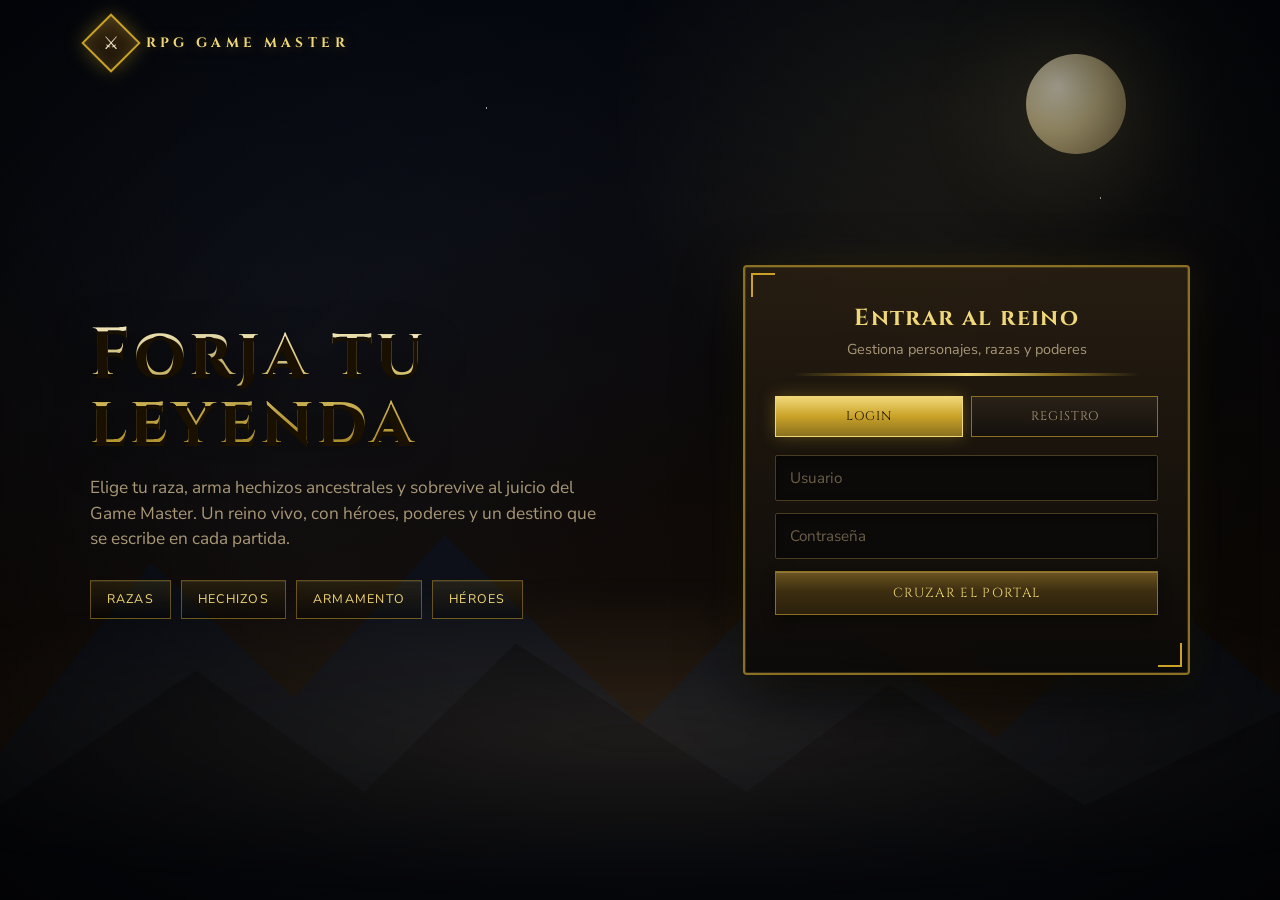
<file: frontend/index.html>
<!DOCTYPE html>
<html lang="es">
<head>
    <meta charset="UTF-8">
    <meta name="viewport" content="width=device-width, initial-scale=1.0">
    <title>RPG Game Master — Acceso</title>
    <link rel="stylesheet" href="css/style.css">
</head>
<body class="page-login">
    <div class="world" aria-hidden="true">
        <div class="sky"></div>
        <div class="stars"></div>
        <div class="moon"></div>
        <svg class="mountains" viewBox="0 0 1440 320" preserveAspectRatio="none">
            <path fill="#0d1018" d="M0,320 L0,210 L170,70 L330,170 L500,50 L720,190 L880,80 L1120,200 L1300,90 L1440,170 L1440,320 Z"></path>
            <path fill="#080a10" d="M0,320 L0,250 L220,150 L410,240 L580,130 L840,240 L1000,160 L1220,250 L1440,180 L1440,320 Z"></path>
        </svg>
        <div class="fog"></div>
        <div class="embers" id="embers"></div>
        <div class="vignette"></div>
    </div>

    <div class="app">
        <header class="topbar">
            <div class="crest"><span>⚔</span></div>
            <strong>RPG GAME MASTER</strong>
        </header>

        <main class="login-hero">
            <section class="lore">
                <h1>Forja tu leyenda</h1>
                <p>Elige tu raza, arma hechizos ancestrales y sobrevive al juicio del Game Master. Un reino vivo, con héroes, poderes y un destino que se escribe en cada partida.</p>
                <div class="feature-row">
                    <span>Razas</span>
                    <span>Hechizos</span>
                    <span>Armamento</span>
                    <span>Héroes</span>
                </div>
            </section>

            <section class="gate" id="gate">
                <h1>Entrar al reino</h1>
                <p class="subtitle">Gestiona personajes, razas y poderes</p>
                <hr class="gold-rule">

                <div class="tabs">
                    <button type="button" class="tab-btn active" onclick="mostrarLogin()">Login</button>
                    <button type="button" class="tab-btn" onclick="mostrarRegistro()">Registro</button>
                </div>

                <form id="loginForm" class="form active">
                    <input type="text" id="loginUser" placeholder="Usuario" required autocomplete="username">
                    <input type="password" id="loginPass" placeholder="Contraseña" required autocomplete="current-password">
                    <button type="submit">Cruzar el portal</button>
                    <p id="loginError" class="error"></p>
                </form>

                <form id="registroForm" class="form">
                    <input type="text" id="regUser" placeholder="Usuario" required autocomplete="username">
                    <input type="email" id="regEmail" placeholder="Email" required autocomplete="email">
                    <input type="password" id="regPass" placeholder="Contraseña" required autocomplete="new-password">
                    <select id="regRol" required>
                        <option value="">Selecciona rol</option>
                        <option value="jugador">Jugador</option>
                        <option value="gm">Game Master</option>
                    </select>
                    <button type="submit">Crear cuenta</button>
                    <p id="regError" class="error"></p>
                </form>
            </section>
        </main>
    </div>

    <script src="js/app.js"></script>
</body>
</html>
</file>
<file: frontend/css/style.css>
@import url('https://fonts.googleapis.com/css2?family=Cinzel:wght@500;700;900&family=Nunito+Sans:wght@400;600;700&display=swap');

:root {
    --bg: #050608;
    --panel: rgba(18, 14, 10, 0.92);
    --panel-2: #1a1510;
    --gold: #c9a227;
    --gold-2: #f0d878;
    --gold-dim: #8a7020;
    --text: #f3e6c8;
    --muted: #a89878;
    --dim: #6a5e48;
    --danger: #c41e3a;
    --success: #2d8f4e;
    --border: rgba(201, 162, 39, 0.45);
    --shadow: 0 20px 60px rgba(0, 0, 0, 0.7);
    --font: 'Nunito Sans', sans-serif;
    --title: 'Cinzel', serif;
    --blue-rare: #0070dd;
    --epic: #a335ee;
}

* { box-sizing: border-box; margin: 0; padding: 0; }
html, body { min-height: 100%; }
body {
    font-family: var(--font);
    color: var(--text);
    background: var(--bg);
    line-height: 1.5;
    overflow-x: hidden;
}
h1, h2, h3, h4 { font-family: var(--title); letter-spacing: 0.06em; font-weight: 700; color: var(--gold-2); }
button, input, select { font-family: inherit; }

.world { position: fixed; inset: 0; z-index: 0; overflow: hidden; pointer-events: none; background: #050608; }
.sky {
    position: absolute; inset: 0;
    background:
        radial-gradient(ellipse 100% 60% at 50% 120%, #3a1a08 0%, transparent 50%),
        radial-gradient(circle at 75% 12%, rgba(240, 216, 120, 0.1), transparent 28%),
        radial-gradient(circle at 20% 30%, rgba(40, 60, 100, 0.15), transparent 40%),
        linear-gradient(#060a14, #0e0a08 55%, #1a1008);
}
.stars {
    position: absolute; inset: 0; opacity: 0.8; animation: twinkle 6s ease-in-out infinite;
    background-image:
        radial-gradient(1px 1px at 12% 18%, #fff 50%, transparent 51%),
        radial-gradient(1px 1px at 22% 42%, #fff 50%, transparent 51%),
        radial-gradient(1.5px 1.5px at 38% 12%, #fff 50%, transparent 51%),
        radial-gradient(1px 1px at 55% 28%, #fff 50%, transparent 51%),
        radial-gradient(1px 1px at 70% 8%, #fff 50%, transparent 51%),
        radial-gradient(1.5px 1.5px at 86% 22%, #fff 50%, transparent 51%),
        radial-gradient(1px 1px at 8% 68%, #fff 50%, transparent 51%),
        radial-gradient(1px 1px at 63% 48%, #fff 50%, transparent 51%),
        radial-gradient(1px 1px at 45% 75%, #ffe9a0 50%, transparent 51%);
}
.moon {
    position: absolute; top: 6%; right: 12%; width: 100px; height: 100px; border-radius: 50%;
    background: radial-gradient(circle at 32% 32%, #fff8e0, #d4c490 45%, #7a6840);
    box-shadow: 0 0 90px 22px rgba(240, 216, 120, 0.18);
    animation: moonPulse 10s ease-in-out infinite;
}
.mountains { position: absolute; left: 0; right: 0; bottom: 0; width: 100%; height: 48vh; }
.fog {
    position: absolute; left: -25%; bottom: 0; width: 150%; height: 36%;
    background: radial-gradient(ellipse at center, rgba(180, 150, 100, 0.14), transparent 68%);
    animation: fogDrift 18s ease-in-out infinite alternate; filter: blur(10px);
}
.vignette { position: absolute; inset: 0; background: radial-gradient(ellipse at center, transparent 38%, rgba(0,0,0,.7) 100%); }
.embers span {
    position: absolute; bottom: -12px; width: 4px; height: 4px; border-radius: 50%;
    background: #ff9a3c; box-shadow: 0 0 10px 3px rgba(255, 100, 0, 0.75);
    animation: emberUp linear infinite; opacity: 0;
}
.app { position: relative; z-index: 1; min-height: 100vh; }
.gold-rule {
    height: 3px; border: 0; margin: 12px 0 20px;
    background: linear-gradient(90deg, transparent 5%, var(--gold-dim), var(--gold-2), var(--gold-dim), transparent 95%);
}

.topbar { display: flex; align-items: center; gap: 14px; padding: 22px 7vw 0; }
.crest {
    width: 42px; height: 42px; border: 2px solid var(--gold);
    transform: rotate(45deg); display: grid; place-items: center;
    background: linear-gradient(145deg, #3a2a10, #1a1208);
    box-shadow: 0 0 20px rgba(201,162,39,.4), inset 0 0 12px rgba(240,216,120,.15);
}
.crest span { transform: rotate(-45deg); font-size: 1.1rem; }
.topbar strong {
    font-family: var(--title); letter-spacing: 0.32em; font-size: 0.85rem;
    color: var(--gold-2); text-shadow: 0 0 12px rgba(201,162,39,.35);
}

.login-hero {
    display: grid; grid-template-columns: 1.15fr 0.85fr; gap: 48px;
    align-items: center; padding: 6vh 7vw 8vh; min-height: calc(100vh - 70px);
}
.kicker {
    color: var(--gold); letter-spacing: 0.36em; text-transform: uppercase;
    font-size: 0.72rem; margin-bottom: 14px; font-weight: 700;
}
.lore h1 {
    font-size: clamp(2.5rem, 5.2vw, 4.6rem); line-height: 1.02; margin-bottom: 18px;
    text-shadow: 0 4px 0 #1a1000, 0 12px 40px rgba(0,0,0,.7);
    background: linear-gradient(180deg, #fff6d0, var(--gold-2) 40%, var(--gold));
    -webkit-background-clip: text; background-clip: text; color: transparent;
    animation: fadeUp .9s ease both;
}
.lore p { max-width: 520px; color: var(--muted); font-size: 1.08rem; animation: fadeUp 1s ease .12s both; }
.feature-row { display: flex; gap: 10px; flex-wrap: wrap; margin-top: 28px; animation: fadeUp 1s ease .2s both; }
.feature-row span {
    border: 1px solid var(--border); background: linear-gradient(180deg, rgba(201,162,39,.12), rgba(0,0,0,.3));
    padding: 9px 16px; font-size: 0.78rem; letter-spacing: .1em; text-transform: uppercase;
    color: var(--gold-2); box-shadow: inset 0 1px 0 rgba(255,255,255,.08);
}

.gate {
    background:
        linear-gradient(180deg, rgba(40, 30, 18, 0.95), rgba(12, 10, 8, 0.96));
    border: 2px solid var(--gold-dim);
    border-radius: 4px;
    padding: 34px 30px 30px;
    box-shadow: var(--shadow), inset 0 0 0 1px rgba(240,216,120,.15), 0 0 40px rgba(201,162,39,.12);
    position: relative; animation: fadeUp .8s ease .1s both;
}
.gate::before, .gate::after {
    content: ''; position: absolute; width: 22px; height: 22px;
    border: 2px solid var(--gold);
}
.gate::before { top: 6px; left: 6px; border-right: 0; border-bottom: 0; }
.gate::after { bottom: 6px; right: 6px; border-left: 0; border-top: 0; }
.gate h1 { font-size: 1.45rem; margin-bottom: 4px; text-align: center; }
.subtitle { text-align: center; color: var(--muted); font-size: 0.9rem; margin-bottom: 8px; }

.tabs { display: flex; gap: 8px; margin-bottom: 18px; }
.tab-btn {
    flex: 1; padding: 11px 12px; cursor: pointer; border: 1px solid var(--gold-dim);
    background: linear-gradient(180deg, #2a2218, #14100c);
    color: var(--muted); font-family: var(--title); font-size: 0.78rem;
    letter-spacing: 0.08em; text-transform: uppercase; transition: .2s;
}
.tab-btn:hover { color: var(--gold-2); border-color: var(--gold); }
.tab-btn.active {
    color: #1a1000; border-color: var(--gold-2);
    background: linear-gradient(180deg, var(--gold-2), var(--gold), var(--gold-dim));
    box-shadow: 0 0 16px rgba(201,162,39,.35);
}

.form { display: none; flex-direction: column; gap: 12px; }
.form.active { display: flex; }
input, select {
    width: 100%; padding: 12px 14px;
    background: #0c0a08; border: 1px solid #4a3c20;
    color: var(--text); border-radius: 2px; font-size: 0.95rem;
    box-shadow: inset 0 2px 6px rgba(0,0,0,.5);
}
input:focus, select:focus {
    outline: none; border-color: var(--gold);
    box-shadow: inset 0 2px 6px rgba(0,0,0,.5), 0 0 0 1px rgba(201,162,39,.35);
}
input::placeholder { color: var(--dim); }
select option { background: #1a1510; color: var(--text); }

button[type="submit"], .navbar button, .card-body > button, .btn-foto {
    cursor: pointer; border: 1px solid var(--gold-dim);
    background: linear-gradient(180deg, #6b5420 0%, #3d2e10 45%, #2a200c 100%);
    color: var(--gold-2); font-family: var(--title); font-size: 0.82rem;
    letter-spacing: 0.1em; text-transform: uppercase; padding: 12px 18px;
    box-shadow: inset 0 1px 0 rgba(255,230,150,.25), 0 4px 12px rgba(0,0,0,.4);
    transition: .15s;
}
button[type="submit"]:hover, .navbar button:hover, .card-body > button:hover, .btn-foto:hover {
    border-color: var(--gold-2); color: #fff8e0;
    background: linear-gradient(180deg, #8a6e28 0%, #4a3814 50%, #2a200c 100%);
    box-shadow: 0 0 18px rgba(201,162,39,.35), inset 0 1px 0 rgba(255,230,150,.3);
}
button[type="submit"]:active { transform: translateY(1px); }

.error { color: #ff6b6b; font-size: 0.85rem; min-height: 1.2em; }
.exito { color: var(--success); font-size: 0.85rem; }

.container { max-width: 1180px; margin: 0 auto; padding: 20px 20px 48px; }
.navbar {
    display: flex; justify-content: space-between; align-items: center;
    padding: 14px 18px; margin-bottom: 22px;
    background: linear-gradient(180deg, #2a2218, #14100c);
    border: 2px solid var(--gold-dim);
    box-shadow: inset 0 0 0 1px rgba(240,216,120,.12), 0 8px 24px rgba(0,0,0,.45);
}
.navbar h2 {
    font-size: 1.15rem; letter-spacing: 0.14em; text-transform: uppercase;
    color: var(--gold-2); text-shadow: 0 0 10px rgba(201,162,39,.3);
}

.content .section {
    background: linear-gradient(180deg, rgba(30, 24, 16, 0.95), rgba(12, 10, 8, 0.97));
    border: 2px solid var(--gold-dim);
    padding: 22px 22px 26px; margin-bottom: 22px;
    box-shadow: inset 0 0 0 1px rgba(240,216,120,.1), 0 12px 32px rgba(0,0,0,.4);
    position: relative;
}
.content .section::before, .content .section::after {
    content: ''; position: absolute; width: 14px; height: 14px; border: 2px solid var(--gold);
}
.content .section::before { top: 5px; left: 5px; border-right: 0; border-bottom: 0; }
.content .section::after { bottom: 5px; right: 5px; border-left: 0; border-top: 0; }
.content .section h3 {
    font-size: 1.05rem; margin-bottom: 16px; padding-bottom: 10px;
    border-bottom: 1px solid rgba(201,162,39,.3);
    letter-spacing: 0.12em; text-transform: uppercase;
}

.create-grid { display: grid; grid-template-columns: 1fr 300px; gap: 24px; align-items: start; }
#crearPersonajeForm select { position: absolute; opacity: 0; pointer-events: none; height: 0; width: 0; }
.picker-label {
    font-family: var(--title); font-size: 0.72rem; letter-spacing: 0.14em;
    text-transform: uppercase; color: var(--gold); margin: 14px 0 8px;
}
.picker {
    display: grid; grid-template-columns: repeat(auto-fill, minmax(88px, 1fr));
    gap: 10px; margin-bottom: 4px;
}
.pick-card {
    display: flex; flex-direction: column; align-items: center; gap: 6px;
    padding: 8px 6px 10px; cursor: pointer;
    background: linear-gradient(180deg, #221c14, #0e0c0a);
    border: 2px solid #4a3c22;
    color: var(--muted); transition: .15s;
    box-shadow: inset 0 0 12px rgba(0,0,0,.5);
}
.pick-card:hover {
    border-color: var(--gold); color: var(--gold-2);
    box-shadow: 0 0 14px rgba(201,162,39,.3), inset 0 0 12px rgba(0,0,0,.4);
}
.pick-card.selected {
    border-color: var(--gold-2); color: var(--gold-2);
    background: linear-gradient(180deg, #3a2e18, #1a140c);
    box-shadow: 0 0 18px rgba(201,162,39,.4), inset 0 0 20px rgba(201,162,39,.08);
}
.pick-card span {
    font-size: 0.68rem; text-align: center; line-height: 1.2;
    font-family: var(--title); letter-spacing: 0.04em;
}
.mini-art {
    width: 56px; height: 56px; border: 2px solid var(--gold-dim);
    background: #0a0806; overflow: hidden;
    box-shadow: inset 0 0 8px rgba(0,0,0,.8), 0 0 0 1px rgba(0,0,0,.5);
}
.mini-art img, .mini-art svg { width: 100%; height: 100%; object-fit: cover; display: block; }

.hero-preview { position: sticky; top: 16px; }
.preview-frame {
    background: linear-gradient(180deg, #1e1810, #0c0a08);
    border: 3px solid var(--gold-dim);
    padding: 12px;
    box-shadow: inset 0 0 0 1px rgba(240,216,120,.2), 0 16px 40px rgba(0,0,0,.55);
}
.portrait-box {
    position: relative; aspect-ratio: 3/4; overflow: hidden;
    border: 2px solid var(--gold);
    background: #0a0806;
    box-shadow: inset 0 0 30px rgba(0,0,0,.7), 0 0 20px rgba(201,162,39,.15);
}
.portrait-box svg, .portrait-photo {
    width: 100%; height: 100%; object-fit: cover; display: block;
}
.btn-foto {
    position: absolute; bottom: 8px; left: 50%; transform: translateX(-50%);
    padding: 6px 10px; font-size: 0.65rem; white-space: nowrap; z-index: 2;
}
.preview-meta { padding: 14px 4px 4px; }
.preview-meta h4 {
    font-size: 1.05rem; margin-bottom: 4px; color: var(--gold-2);
    text-shadow: 0 0 8px rgba(201,162,39,.25);
}
.preview-meta > p { color: var(--muted); font-size: 0.88rem; margin-bottom: 12px; }

.trait-list { display: flex; flex-direction: column; gap: 8px; }
.trait {
    display: flex; align-items: center; gap: 10px;
    padding: 6px 8px;
    background: rgba(0,0,0,.35);
    border: 1px solid rgba(201,162,39,.2);
}
.trait-icon {
    width: 40px; height: 40px; flex-shrink: 0;
    border: 2px solid var(--gold-dim);
    background: #0a0806; overflow: hidden;
    box-shadow: 0 0 8px rgba(201,162,39,.15);
}
.trait-icon img, .trait-icon svg { width: 100%; height: 100%; object-fit: cover; display: block; }
.trait small {
    display: block; font-size: 0.62rem; color: var(--gold);
    letter-spacing: 0.1em; text-transform: uppercase;
}
.trait strong { font-size: 0.85rem; color: var(--text); font-weight: 600; }

.personajes-grid {
    display: grid; grid-template-columns: repeat(auto-fill, minmax(260px, 1fr));
    gap: 16px;
}
.personaje-card {
    display: grid; grid-template-columns: 110px 1fr;
    background: linear-gradient(160deg, #221c14, #0e0c0a);
    border: 2px solid var(--gold-dim);
    overflow: hidden;
    box-shadow: 0 10px 28px rgba(0,0,0,.45), inset 0 0 0 1px rgba(240,216,120,.08);
    animation: fadeUp .5s ease both;
    transition: .2s;
}
.personaje-card:hover {
    border-color: var(--gold);
    box-shadow: 0 0 24px rgba(201,162,39,.25), 0 12px 32px rgba(0,0,0,.5);
    transform: translateY(-2px);
}
.personaje-card .portrait { position: relative; background: #0a0806; }
.personaje-card .portrait .portrait-box {
    aspect-ratio: 3/4; border: none; border-right: 2px solid var(--gold-dim);
}
.level-badge {
    position: absolute; bottom: 6px; right: 6px;
    min-width: 28px; height: 28px; padding: 0 6px;
    display: grid; place-items: center;
    background: linear-gradient(180deg, var(--gold-2), var(--gold-dim));
    color: #1a1000; font-family: var(--title); font-weight: 900; font-size: 0.78rem;
    border: 1px solid #fff4c0;
    box-shadow: 0 2px 8px rgba(0,0,0,.5);
}
.card-body { padding: 12px 12px 14px; display: flex; flex-direction: column; gap: 8px; }
.card-body h4 { font-size: 0.95rem; color: var(--gold-2); }
.card-body .who { color: var(--muted); font-size: 0.78rem; }
.level-bar {
    height: 6px; background: #0a0806; border: 1px solid #3a3020; overflow: hidden;
}
.level-bar span {
    display: block; height: 100%;
    background: linear-gradient(90deg, #1a5a20, #3dcc5a, #a0ff90);
    box-shadow: 0 0 8px rgba(60, 200, 80, 0.5);
}
.estado {
    display: inline-block; align-self: flex-start;
    padding: 3px 10px; font-size: 0.68rem; font-family: var(--title);
    letter-spacing: 0.06em; text-transform: uppercase;
    border: 1px solid; border-radius: 2px;
}
.card-body > button { margin-top: auto; padding: 8px 10px; font-size: 0.7rem; }

.estado.vivo { background: rgba(45,143,78,.18); color: #6ee7a0; border-color: rgba(45,143,78,.45); }
.estado.herido, .estado-opt.herido { background: rgba(234,136,58,.16); color: #fdba74; border-color: rgba(234,136,58,.4); }
.estado.gravemente_herido, .estado-opt.gravemente_herido { background: rgba(220,70,40,.18); color: #fb7185; border-color: rgba(220,70,40,.45); }
.estado.sangrando, .estado-opt.sangrando { background: rgba(185,28,28,.18); color: #f87171; border-color: rgba(185,28,28,.45); }
.estado.caido, .estado-opt.caido { background: rgba(127,29,29,.2); color: #fca5a5; border-color: rgba(127,29,29,.45); }
.estado.inconsciente, .estado-opt.inconsciente { background: rgba(100,116,139,.16); color: #cbd5e1; border-color: rgba(100,116,139,.4); }
.estado.muerto { background: rgba(55,65,81,.3); color: #9ca3af; border-color: rgba(55,65,81,.5); }
.estado.envenenado, .estado-opt.envenenado { background: rgba(101,163,13,.16); color: #a3e635; border-color: rgba(101,163,13,.4); }
.estado.quemado, .estado-opt.quemado { background: rgba(234,88,12,.18); color: #fdba74; border-color: rgba(234,88,12,.45); }
.estado.congelado { background: rgba(74,163,199,.16); color: #7dd3fc; border-color: rgba(74,163,199,.4); }
.estado.electrificado, .estado-opt.electrificado { background: rgba(59,130,246,.16); color: #93c5fd; border-color: rgba(59,130,246,.4); }
.estado.paralizado, .estado-opt.paralizado { background: rgba(202,138,4,.16); color: #fde047; border-color: rgba(202,138,4,.4); }
.estado.aturdido, .estado-opt.aturdido { background: rgba(245,158,11,.16); color: #fcd34d; border-color: rgba(245,158,11,.4); }
.estado.dormido, .estado-opt.dormido { background: rgba(129,140,248,.16); color: #c7d2fe; border-color: rgba(129,140,248,.4); }
.estado.ralentizado, .estado-opt.ralentizado { background: rgba(14,116,144,.16); color: #67e8f9; border-color: rgba(14,116,144,.4); }
.estado.acelerado, .estado-opt.acelerado { background: rgba(250,204,21,.16); color: #fde68a; border-color: rgba(250,204,21,.4); }
.estado.ciego, .estado-opt.ciego { background: rgba(75,85,99,.2); color: #e5e7eb; border-color: rgba(75,85,99,.45); }
.estado.ensordecido, .estado-opt.ensordecido { background: rgba(107,114,128,.16); color: #d1d5db; border-color: rgba(107,114,128,.4); }
.estado.silenciado, .estado-opt.silenciado { background: rgba(139,92,246,.16); color: #c4b5fd; border-color: rgba(139,92,246,.4); }
.estado.aterrado, .estado-opt.aterrado { background: rgba(88,28,135,.2); color: #e9d5ff; border-color: rgba(88,28,135,.45); }
.estado.hechizado, .estado-opt.hechizado { background: rgba(168,85,247,.16); color: #d8b4fe; border-color: rgba(168,85,247,.4); }
.estado.confundido, .estado-opt.confundido { background: rgba(236,72,153,.16); color: #f9a8d4; border-color: rgba(236,72,153,.4); }
.estado.poseido, .estado-opt.poseido { background: rgba(124,45,18,.22); color: #fdba74; border-color: rgba(124,45,18,.45); }
.estado.maldito, .estado-opt.maldito { background: rgba(76,29,149,.2); color: #c4b5fd; border-color: rgba(76,29,149,.45); }
.estado.bendecido, .estado-opt.bendecido { background: rgba(202,138,4,.16); color: #fde68a; border-color: rgba(202,138,4,.4); }
.estado.protegido, .estado-opt.protegido { background: rgba(37,99,235,.16); color: #93c5fd; border-color: rgba(37,99,235,.4); }
.estado.vulnerable, .estado-opt.vulnerable { background: rgba(190,24,93,.16); color: #f9a8d4; border-color: rgba(190,24,93,.4); }
.estado.invisible, .estado-opt.invisible { background: rgba(148,163,184,.12); color: #e2e8f0; border-color: rgba(226,232,240,.45); border-style: dashed; }
.estado.escondido, .estado-opt.escondido { background: rgba(30,41,59,.25); color: #cbd5e1; border-color: rgba(30,41,59,.5); }
.estado.petrificado, .estado-opt.petrificado { background: rgba(120,113,108,.2); color: #d6d3d1; border-color: rgba(120,113,108,.45); }
.estado.transformado, .estado-opt.transformado { background: rgba(13,148,136,.16); color: #5eead4; border-color: rgba(13,148,136,.4); }
.estado.agotado, .estado-opt.agotado { background: rgba(113,63,18,.2); color: #fcd34d; border-color: rgba(113,63,18,.45); }
.estado.regenerando, .estado-opt.regenerando { background: rgba(22,163,74,.16); color: #86efac; border-color: rgba(22,163,74,.4); }
.estado.en_combate, .estado-opt.en_combate { background: rgba(185,28,28,.16); color: #fca5a5; border-color: rgba(185,28,28,.4); }
.estado.descansando, .estado-opt.descansando { background: rgba(59,130,246,.12); color: #bfdbfe; border-color: rgba(59,130,246,.35); }
.estado.viajando, .estado-opt.viajando { background: rgba(5,150,105,.14); color: #6ee7b7; border-color: rgba(5,150,105,.35); }

.personaje-card.is-muerto,
.personaje-card.is-petrificado { filter: grayscale(1) brightness(.72); }
.personaje-card.is-invisible { opacity: .55; }
.personaje-card.is-inconsciente,
.personaje-card.is-caido,
.personaje-card.is-dormido { filter: brightness(.78) saturate(.7); }

.estado-grid {
    display: grid; grid-template-columns: 1fr 1fr; gap: 8px;
    max-height: 280px; overflow-y: auto; margin: 8px 0 4px; padding-right: 4px;
}
.estado-opt {
    text-align: left; background: #0c0a08; border: 1px solid rgba(201,162,39,.2);
    border-radius: 2px; padding: 8px 10px; cursor: pointer; color: var(--text);
}
.estado-opt small {
    display: block; color: var(--muted); font-size: 0.68rem;
    font-weight: 400; letter-spacing: 0; text-transform: none;
}
.estado-opt.selected {
    border-color: var(--gold); box-shadow: 0 0 0 1px rgba(201,162,39,.4);
}
#gmEstadoSelect { position: absolute; opacity: 0; pointer-events: none; height: 0; width: 0; }

.codex-grid {
    display: grid; grid-template-columns: repeat(auto-fill, minmax(140px, 1fr));
    gap: 12px; margin: 12px 0 28px;
}
.codex-card {
    background: linear-gradient(180deg, #221c14, #0e0c0a);
    border: 2px solid var(--gold-dim); padding: 10px; text-align: center;
    box-shadow: inset 0 0 0 1px rgba(240,216,120,.08);
    transition: .15s;
}
.codex-card:hover {
    border-color: var(--gold);
    box-shadow: 0 0 16px rgba(201,162,39,.25);
}
.codex-art {
    width: 72px; height: 72px; margin: 0 auto 8px;
    border: 2px solid var(--gold);
    background: #0a0806; overflow: hidden;
    box-shadow: 0 0 12px rgba(201,162,39,.2), inset 0 0 10px rgba(0,0,0,.6);
}
.codex-art img, .codex-art svg { width: 100%; height: 100%; object-fit: cover; display: block; }
.codex-card strong {
    display: block; font-family: var(--title); font-size: 0.75rem;
    color: var(--gold-2); margin-bottom: 8px; letter-spacing: 0.04em;
}
.codex-card .btn-foto { position: static; transform: none; width: 100%; font-size: 0.62rem; padding: 6px; }

.form-inline {
    display: flex; flex-wrap: wrap; gap: 10px; align-items: center; margin-bottom: 12px;
}
.form-inline input[type="text"] { flex: 1; min-width: 160px; }
.form-inline input[type="file"] { color: var(--muted); font-size: 0.8rem; max-width: 200px; }

.tab-content { display: none; }
.tab-content.active { display: block; }

.modal {
    display: none; position: fixed; inset: 0; z-index: 100;
    background: rgba(0,0,0,.75); backdrop-filter: blur(4px);
    align-items: center; justify-content: center;
}
.modal[style*="block"] { display: flex !important; }
.modal-content {
    background: linear-gradient(180deg, #2a2218, #12100c);
    border: 2px solid var(--gold);
    padding: 28px 26px; width: min(480px, 92vw); max-height: 88vh; overflow-y: auto;
    position: relative;
    box-shadow: 0 0 0 1px rgba(240,216,120,.2), 0 24px 60px rgba(0,0,0,.7);
}
.modal-content h3 { margin-bottom: 14px; text-align: center; }
.close-btn {
    position: absolute; top: 10px; right: 14px; cursor: pointer;
    font-size: 1.5rem; color: var(--gold); line-height: 1;
}
.close-btn:hover { color: var(--gold-2); }
.modal-content label {
    display: block; margin: 12px 0 6px; font-size: 0.72rem;
    font-family: var(--title); letter-spacing: 0.1em; text-transform: uppercase; color: var(--gold);
}
.modal-content img { max-width: 100%; margin: 8px 0; border: 2px solid var(--gold-dim); }

@keyframes twinkle { 0%, 100% { opacity: .7; } 50% { opacity: 1; } }
@keyframes moonPulse { 0%, 100% { transform: scale(1); } 50% { transform: scale(1.04); } }
@keyframes fogDrift { from { transform: translateX(-4%); } to { transform: translateX(4%); } }
@keyframes emberUp {
    0% { transform: translateY(0) scale(1); opacity: 0; }
    15% { opacity: .9; }
    100% { transform: translateY(-100vh) scale(.3); opacity: 0; }
}
@keyframes fadeUp {
    from { opacity: 0; transform: translateY(14px); }
    to { opacity: 1; transform: translateY(0); }
}

@media (max-width: 900px) {
    .login-hero { grid-template-columns: 1fr; gap: 28px; padding-top: 3vh; }
    .lore { text-align: center; }
    .lore p { margin: 0 auto; }
    .feature-row { justify-content: center; }
    .create-grid { grid-template-columns: 1fr; }
    .hero-preview { position: static; max-width: 280px; margin: 0 auto; }
}
@media (max-width: 560px) {
    .personaje-card { grid-template-columns: 90px 1fr; }
    .picker { grid-template-columns: repeat(3, 1fr); }
}

.forge-nav { margin: 10px 18px 0; }
.nav-actions { display: flex; gap: 8px; }
.char-forge select { position: absolute; opacity: 0; pointer-events: none; height: 0; width: 0; }
.char-forge {
    display: grid;
    grid-template-columns: 280px 1fr 280px;
    min-height: calc(100vh - 86px);
    gap: 0;
    padding: 10px 14px 18px;
}
.forge-left, .forge-right {
    background: linear-gradient(180deg, rgba(18,14,10,.94), rgba(8,6,4,.96));
    border: 2px solid var(--gold-dim);
    box-shadow: inset 0 0 0 1px rgba(240,216,120,.12), 0 12px 40px rgba(0,0,0,.5);
    padding: 12px;
    overflow-y: auto;
    max-height: calc(100vh - 100px);
}
.faction-board { display: flex; gap: 6px; min-height: 220px; margin-bottom: 10px; }
.faction-col {
    flex: 1;
    border: 1px solid rgba(0,0,0,.6);
    padding: 6px 4px 10px;
    background: linear-gradient(180deg, #1a2240, #0a0e1a);
}
.faction-col.rojo { background: linear-gradient(180deg, #5a1218, #1a0608); }
.faction-col.azul { background: linear-gradient(180deg, #1a2a68, #0a1028); }
.faction-col.verde { background: linear-gradient(180deg, #123a1a, #061208); }
.faction-col.violeta { background: linear-gradient(180deg, #3a1a58, #120818); }
.faction-col.oro { background: linear-gradient(180deg, #5a4210, #1a1206); }
.faction-col h4 {
    text-align: center; font-size: 0.72rem; letter-spacing: .14em;
    text-transform: uppercase; margin-bottom: 8px; color: var(--gold-2);
}
.race-stack { display: flex; flex-direction: column; align-items: center; gap: 8px; }
.race-slot {
    width: 72px; height: 72px; padding: 0; cursor: pointer;
    border: 3px solid #2a2418; background: #0a0806; overflow: hidden;
    box-shadow: 0 0 0 1px rgba(0,0,0,.8);
}
.race-slot img, .race-slot svg { width: 100%; height: 100%; object-fit: cover; display: block; }
.race-slot.selected {
    border-color: var(--gold-2);
    box-shadow: 0 0 16px rgba(240,216,120,.55), 0 0 0 1px var(--gold);
    transform: scale(1.04);
}
.race-slot small {
    display: none;
}
.icon-bar { display: flex; flex-wrap: wrap; gap: 6px; margin-bottom: 10px; }
.icon-bar.dual { display: grid; grid-template-columns: 1fr 1fr; gap: 8px; }
.icon-bar .pick-card {
    width: 52px; padding: 4px; gap: 2px;
}
.icon-bar .mini-art { width: 40px; height: 40px; }
.icon-bar .pick-card span { font-size: 0.55rem; }

.forge-center {
    display: flex; flex-direction: column; align-items: center; justify-content: flex-end;
    position: relative; min-height: 520px;
}
.stage {
    flex: 1; width: 100%; display: flex; align-items: flex-end; justify-content: center;
    padding-bottom: 8px;
}
.stage-hero {
    width: min(320px, 70%); height: min(420px, 62vh);
    filter: drop-shadow(0 18px 24px rgba(0,0,0,.7));
}
.stage-hero svg, .stage-hero img {
    width: 100%; height: 100%; object-fit: contain; object-position: bottom center;
}
.name-plate {
    width: min(360px, 92%);
    background: linear-gradient(180deg, #2a2218, #120e0a);
    border: 2px solid var(--gold);
    padding: 12px 16px 14px;
    text-align: center;
    box-shadow: 0 12px 30px rgba(0,0,0,.55);
}
.name-plate span {
    display: block; font-family: var(--title); color: var(--gold-2);
    letter-spacing: .16em; text-transform: uppercase; font-size: 0.78rem; margin-bottom: 6px;
}
.name-plate input {
    text-align: center; font-size: 1.05rem; margin-bottom: 10px;
    background: #0a0806; border-color: var(--gold-dim);
}
.name-plate button[type="submit"] { width: 70%; }

.lore-box {
    background: linear-gradient(180deg, rgba(20,16,12,.95), rgba(10,8,6,.96));
    border: 2px solid var(--gold-dim);
    padding: 12px 12px 14px;
    margin-bottom: 10px;
    min-height: 90px;
}
.lore-box header {
    display: flex; align-items: center; gap: 8px; margin-bottom: 8px;
    border-bottom: 1px solid rgba(201,162,39,.25); padding-bottom: 8px;
}
.lore-box header .mini-art { width: 36px; height: 36px; border-width: 2px; }
.lore-box h4 { font-size: 0.85rem; margin: 0; }
.lore-box p { color: var(--muted); font-size: 0.82rem; }
.lore-box ul { margin: 6px 0 0 16px; color: var(--text); font-size: 0.8rem; }
.faction-chip {
    display: inline-block; padding: 2px 8px; font-size: 0.65rem;
    font-family: var(--title); letter-spacing: .06em; text-transform: uppercase;
    border: 1px solid;
}
.faction-chip.azul { color: #93c5fd; border-color: #3b82f6; background: rgba(37,99,235,.15); }
.faction-chip.rojo { color: #fca5a5; border-color: #dc2626; background: rgba(185,28,28,.18); }
.faction-chip.verde { color: #86efac; border-color: #16a34a; background: rgba(22,163,74,.16); }
.faction-chip.violeta { color: #d8b4fe; border-color: #7c3aed; background: rgba(124,58,237,.16); }
.faction-chip.oro { color: #fde68a; border-color: #c9a227; background: rgba(201,162,39,.16); }

.edit-thumb { display: none; max-height: 90px; object-fit: cover; }
.btn-cancelar {
    background: #1a1510; color: var(--muted); border: 1px solid #4a3c22;
    padding: 10px 14px; cursor: pointer; font-family: var(--title);
}
.modal-actions { display: flex; gap: 10px; justify-content: flex-end; margin-top: 16px; }

@media (max-width: 980px) {
    .char-forge { grid-template-columns: 1fr; }
    .forge-left, .forge-right { max-height: none; }
    .forge-center { min-height: 380px; }
    .stage-hero { height: 280px; }
}

.btn-danger {
    cursor: pointer; border: 1px solid #7a1f1f !important;
    background: linear-gradient(180deg, #6b2020, #2a0c0c) !important;
    color: #fca5a5 !important;
    font-family: var(--title); font-size: 0.7rem;
    letter-spacing: 0.08em; text-transform: uppercase; padding: 8px 10px;
}
.btn-danger:hover { border-color: #f87171 !important; color: #fff !important; }
.codex-actions { display: flex; flex-wrap: wrap; gap: 4px; justify-content: center; }
.codex-actions .btn-foto, .codex-actions .btn-danger { width: auto; padding: 5px 7px; font-size: 0.58rem; }
</file>
